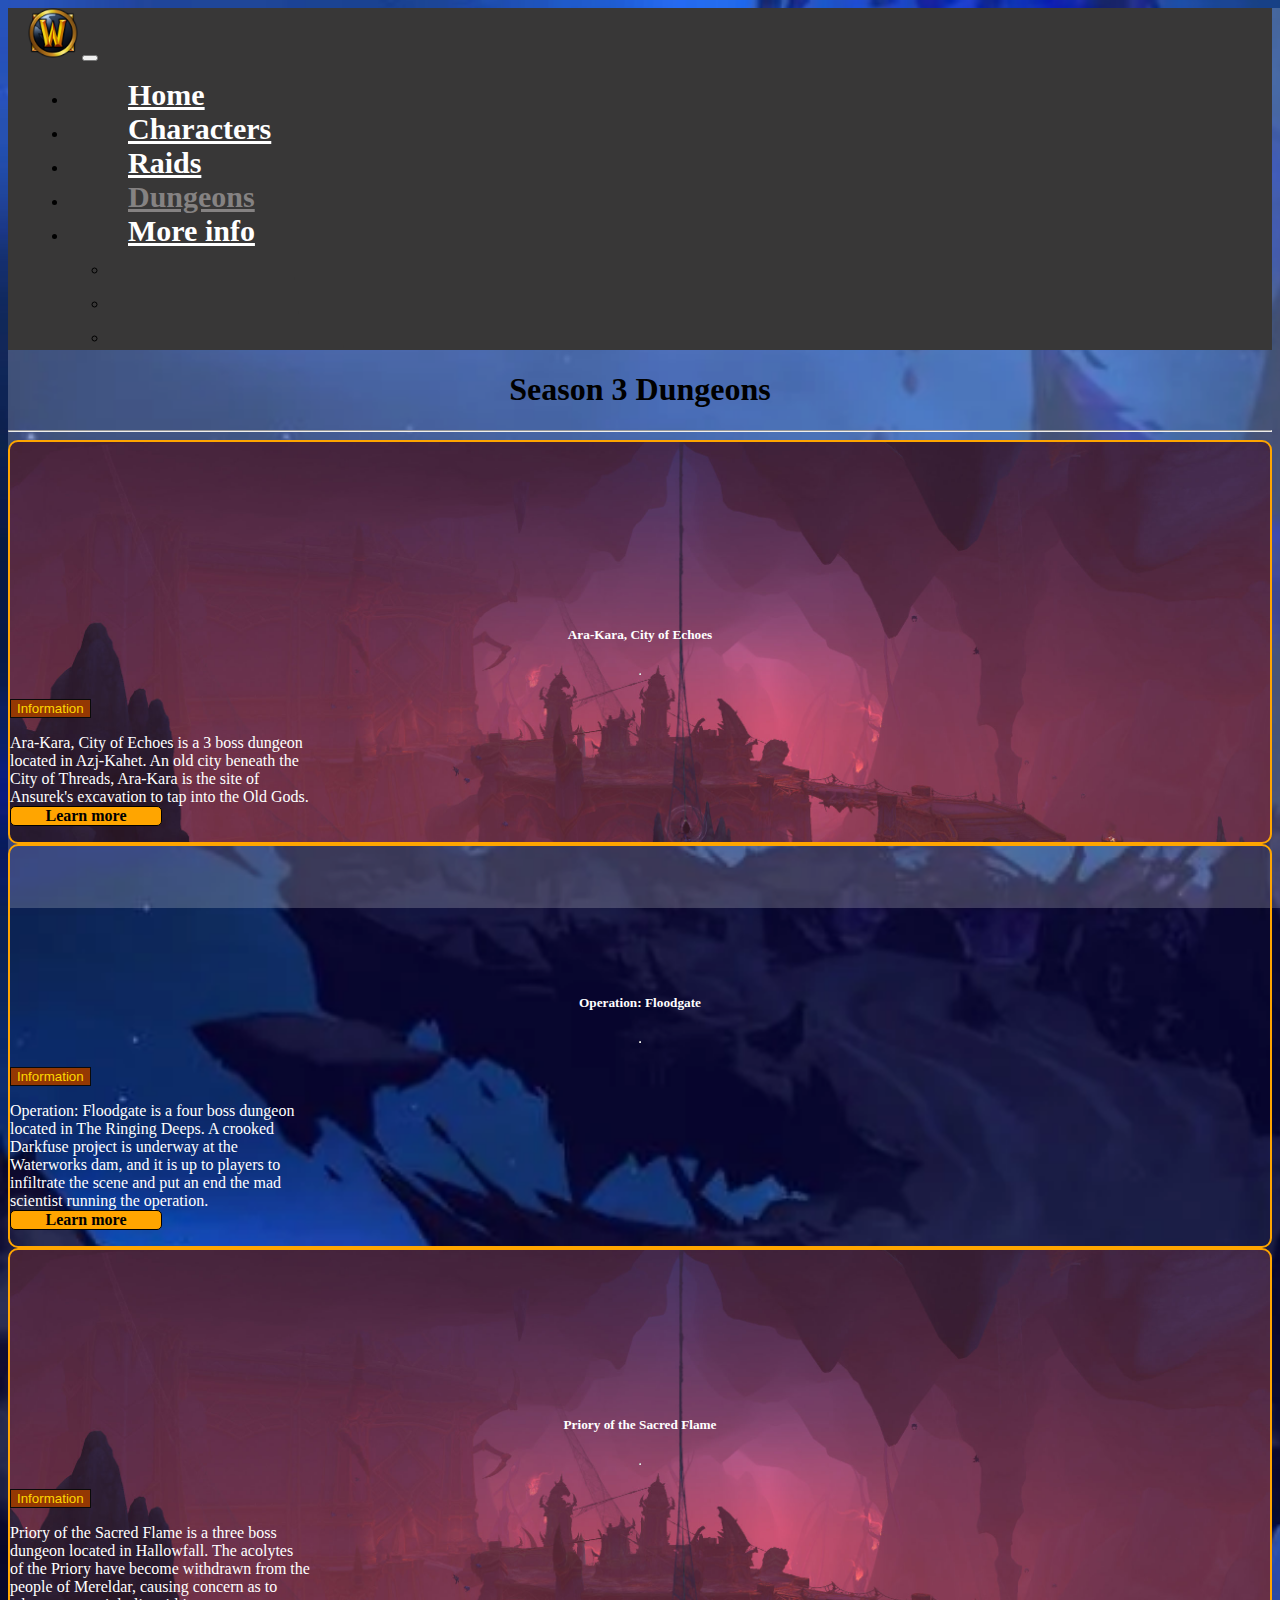
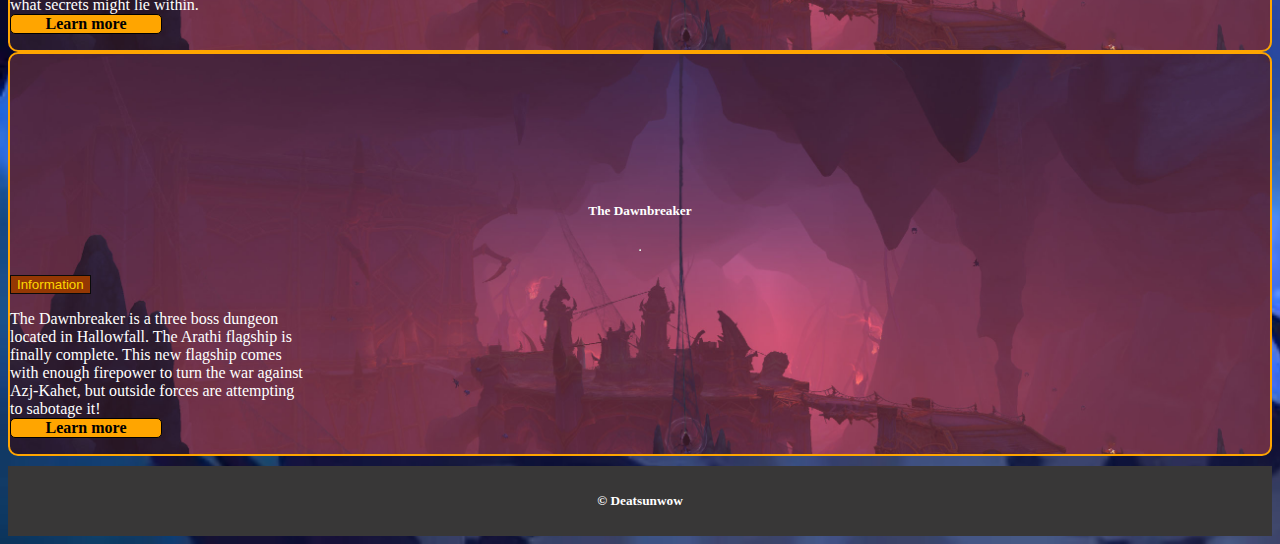
<file: Dungeons.html>
<!DOCTYPE html>
<html lang="en">
<head>
    <meta charset="UTF-8">
    <meta name="viewport" content="width=device-width, initial-scale=1.0">
    <title>Dungeons</title>
    <link href="https://cdn.jsdelivr.net/npm/bootstrap@5.3.8/dist/css/bootstrap.min.css" rel="stylesheet" integrity="sha384-sRIl4kxILFvY47J16cr9ZwB07vP4J8+LH7qKQnuqkuIAvNWLzeN8tE5YBujZqJLB" crossorigin="anonymous">
    <link rel="stylesheet" href="style.css">
    <link rel="stylesheet" href="dungeons.css">
</head>
<body>
 <header>
        <nav class="navbar navbar-expand-lg mb-1">
  <div class="container-fluid">
    <img src="Kepek/WoW_icon.svg.png" class="navbar-brand" alt="">
    <button class="navbar-toggler" type="button" data-bs-toggle="collapse" data-bs-target="#navbarNavDropdown" aria-controls="navbarNavDropdown" aria-expanded="false" aria-label="Toggle navigation">
      <span class="navbar-toggler-icon"></span>
    </button>
    <div class="collapse navbar-collapse" id="navbarNavDropdown">
      <ul class="navbar-nav">
        <li class="nav-item">
          <a  class="nav-link active" aria-current="page" href="index.html">Home</a>
        </li>
        <li class="nav-item">
          <a class="nav-link" href="Charachter.html">Characters</a>
        </li>
        <li class="nav-item">
          <a class="nav-link" href="Raids.html">Raids</a>
        </li>
        <li class="nav-item">
          <a id="aktiv" class="nav-link" href="Dungeons.html">Dungeons</a>
        </li>
        <li class="nav-item dropdown">
          <a  class="nav-link dropdown-toggle" href="#" role="button" data-bs-toggle="dropdown" aria-expanded="false">
            More info
          </a>
          <ul class="dropdown-menu">
            <li><a id="menu" class="dropdown-item" href="https://www.wowhead.com/wow/retail">Wowhead</a></li>
            <li><a  id="menu" class="dropdown-item" href="https://raider.io/">Raider IO</a></li>
            <li><a  id="menu" class="dropdown-item" href="https://www.warcraftlogs.com/">Warcraft logs</a></li>
          </ul>
        </li>
      </ul>
    </div>
  </div>
</nav>
    </header>

        <section id="torzs">
          <div class="container-fluid">
            <div class="row">
              <div class="col">
                <h1>Season 3 Dungeons</h1>
                <hr>
              </div>
            </div>


<div class="row my-3">




  <div id="arakara" class="col-3 dungeon cards">
    <h5>Ara-Kara, City of Echoes</h5>
    <hr>
    <p>
      
  <button class="btn" type="button" data-bs-toggle="collapse" data-bs-target="#collapseWidthExample" aria-expanded="false" aria-controls="collapseWidthExample">
    Information
  </button>
</p>
<div id="doboz">
  <div  class="collapse collapse-horizontal bg-dark" id="collapseWidthExample">
    <div class="card card-body " style="width: 300px;">
      Ara-Kara, City of Echoes is a 3 boss dungeon located in Azj-Kahet. An old city beneath the City of Threads, Ara-Kara is the site of Ansurek's excavation to tap into the Old Gods.
    </div>
  </div>

</div>
<a href="https://www.wowhead.com/guide/the-war-within/dungeons/ara-kara-city-of-echoes-overview">Learn more</a>
  </div>








   <div id="floodgate" class="col-3 dungeon cards">
    <h5>Operation: Floodgate</h5>
    <hr>
    <p>
      
  <button class="btn btn-primary" type="button" data-bs-toggle="collapse" data-bs-target="#collapseWidthExample" aria-expanded="false" aria-controls="collapseWidthExample">
    Information
  </button>
</p>
<div id="doboz">
  <div  class="collapse collapse-horizontal bg-dark" id="collapseWidthExample">
    <div class="card card-body " style="width: 300px;">
      Operation: Floodgate is a four boss dungeon located in The Ringing Deeps. A crooked Darkfuse project is underway at the Waterworks dam, and it is up to players to infiltrate the scene and put an end the mad scientist running the operation.
    </div>
  </div>

</div>
<a href="https://www.wowhead.com/guide/the-war-within/dungeons/patch-11-1-operation-floodgate-dungeon-overview">Learn more</a>
  </div>







   <div id="arakara" class="col-3 dungeon cards">
    <h5>Priory of the Sacred Flame</h5>
    <hr>
    <p>
      
  <button class="btn btn-primary" type="button" data-bs-toggle="collapse" data-bs-target="#collapseWidthExample" aria-expanded="false" aria-controls="collapseWidthExample">
    Information
  </button>
</p>
<div id="doboz">
  <div  class="collapse collapse-horizontal bg-dark" id="collapseWidthExample">
    <div class="card card-body " style="width: 300px;">
      Priory of the Sacred Flame is a three boss dungeon located in Hallowfall. The acolytes of the Priory have become withdrawn from the people of Mereldar, causing concern as to what secrets might lie within.
    </div>
  </div>

</div>
<a href="https://www.wowhead.com/guide/the-war-within/dungeons/priory-of-the-sacred-flame-overview">Learn more</a>
  </div>








   <div id="arakara" class="col-3 dungeon cards">
    <h5>The Dawnbreaker</h5>
    <hr>
    <p>
      
  <button class="btn btn-primary" type="button" data-bs-toggle="collapse" data-bs-target="#collapseWidthExample" aria-expanded="false" aria-controls="collapseWidthExample">
    Information
  </button>
</p>
<div id="doboz">
  <div  class="collapse collapse-horizontal bg-dark" id="collapseWidthExample">
    <div class="card card-body " style="width: 300px;">
      The Dawnbreaker is a three boss dungeon located in Hallowfall. The Arathi flagship is finally complete. This new flagship comes with enough firepower to turn the war against Azj-Kahet, but outside forces are attempting to sabotage it!
    </div>
  </div>

</div>
<a href="https://www.wowhead.com/guide/the-war-within/dungeons/the-dawnbreaker-overview">Learn more</a>
  </div>


  <div class="row">




    
  </div>



       </div>
        </section>



    
    
    <footer>
            <div class="container-fluid">
                <div class="row">
                    <div class="col">
                        <h5>&copy; Deatsunwow</h5>
                    </div>
                </div>
            </div>
    </footer>
    
    <script src="https://cdn.jsdelivr.net/npm/bootstrap@5.3.8/dist/js/bootstrap.bundle.min.js" integrity="sha384-FKyoEForCGlyvwx9Hj09JcYn3nv7wiPVlz7YYwJrWVcXK/BmnVDxM+D2scQbITxI" crossorigin="anonymous"></script>
</body>
</html>
</file>
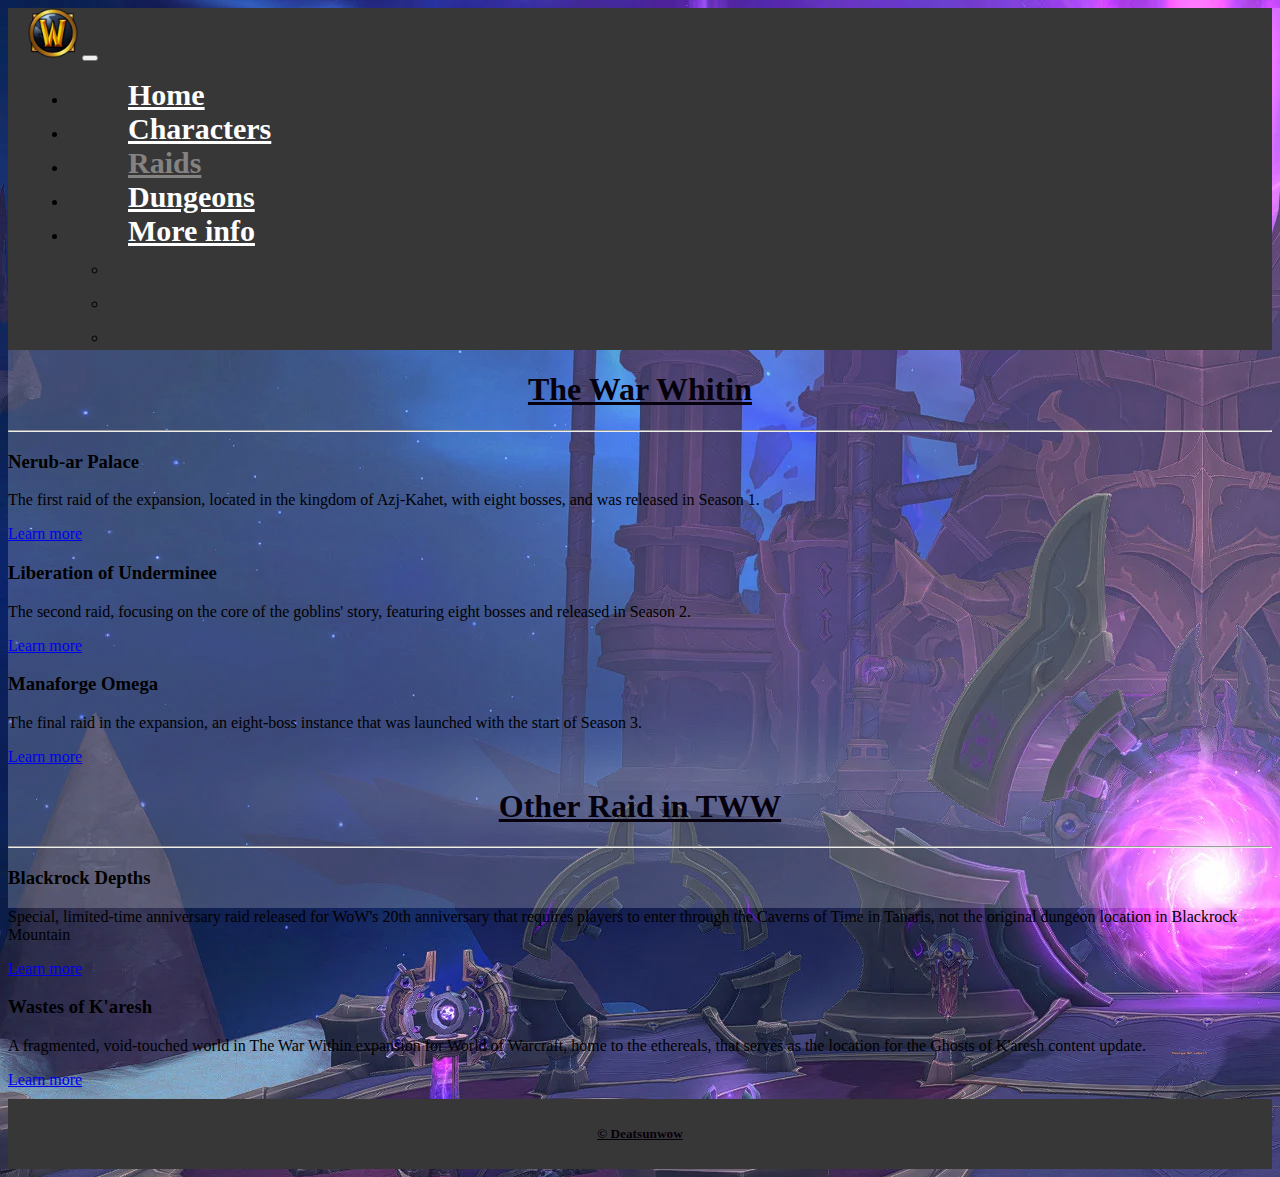
<file: Raids.html>
<!DOCTYPE html>
<html lang="en">
<head>
    <meta charset="UTF-8">
    <meta name="viewport" content="width=device-width, initial-scale=1.0">
    <title>Raids</title>
    <link href="https://cdn.jsdelivr.net/npm/bootstrap@5.3.8/dist/css/bootstrap.min.css" rel="stylesheet" integrity="sha384-sRIl4kxILFvY47J16cr9ZwB07vP4J8+LH7qKQnuqkuIAvNWLzeN8tE5YBujZqJLB" crossorigin="anonymous">
    <link rel="stylesheet" href="style.css">
    <link rel="stylesheet" href="raids.css">
</head>
<body>
 <header>
        <nav class="navbar navbar-expand-lg mb-1">
  <div class="container-fluid">
    <img src="Kepek/WoW_icon.svg.png" class="navbar-brand" alt="">
    <button class="navbar-toggler" type="button" data-bs-toggle="collapse" data-bs-target="#navbarNavDropdown" aria-controls="navbarNavDropdown" aria-expanded="false" aria-label="Toggle navigation">
      <span class="navbar-toggler-icon"></span>
    </button>
    <div class="collapse navbar-collapse" id="navbarNavDropdown">
      <ul class="navbar-nav">
        <li class="nav-item">
          <a  class="nav-link active" aria-current="page" href="index.html">Home</a>
        </li>
        <li class="nav-item">
          <a class="nav-link" href="Charachter.html">Characters</a>
        </li>
        <li class="nav-item">
          <a id="aktiv" class="nav-link" href="Raids.html">Raids</a>
        </li>
        <li class="nav-item">
          <a class="nav-link" href="Dungeons.html">Dungeons</a>
        </li>
        <li class="nav-item dropdown">
          <a  class="nav-link dropdown-toggle" href="#" role="button" data-bs-toggle="dropdown" aria-expanded="false">
            More info
          </a>
          <ul class="dropdown-menu">
            <li><a id="menu" class="dropdown-item" href="https://www.wowhead.com/wow/retail">Wowhead</a></li>
            <li><a  id="menu" class="dropdown-item" href="https://raider.io/">Raider IO</a></li>
            <li><a  id="menu" class="dropdown-item" href="https://www.warcraftlogs.com/">Warcraft logs</a></li>
          </ul>
        </li>
      </ul>
    </div>
  </div>
</nav>
    </header>


<div id="torzs" class="container-fluid">
  

  <div class="row justify-content-center">
    <h1>The War Whitin</h1>
    <hr>

    <div class="col-3 raid "  id="palace">
      <h3>Nerub-ar Palace</h3>
     
      <p>The first raid of the expansion, located in the kingdom of Azj-Kahet, with eight bosses, and was released in Season 1. </p>
      <a href="#" class="btn btn-primary">Learn more</a>
    </div>

    <div class="col-3  mx-5 raid" id="undermine">
      <h3>Liberation of Underminee</h3>
   
      <p>The second raid, focusing on the core of the goblins' story, featuring eight bosses and released in Season 2. </p>
      <a href="#" class="btn btn-primary">Learn more</a>
    </div>

    <div class="col-3 raid" id="omega">
      <h3>Manaforge Omega</h3>
   
      <p>The final raid in the expansion, an eight-boss instance that was launched with the start of Season 3. </p>
      <a href="#" class="btn btn-primary">Learn more</a>
    </div>


  </div>

  <div class="row justify-content-center my-5">
    <h1>Other Raid in TWW</h1>
    <hr>

    <div class="col-5 raid" id="blackrock">
      <h3>Blackrock Depths</h3>
      <p>Special, limited-time anniversary raid released for WoW's 20th anniversary that requires players to enter through the Caverns of Time in Tanaris, not the original dungeon location in Blackrock Mountain</p>
     <a href="#" class="btn btn-primary">Learn more</a>
    </div>

    <div class="col-5 mx-5 raid" id="karesh">
      <h3>Wastes of K'aresh</h3>
      <p>A fragmented, void-touched world in The War Within expansion for World of Warcraft, home to the ethereals, that serves as the location for the Ghosts of K'aresh content update.</p>
      <a href="#" class="btn btn-primary">Learn more</a>
    </div>

    <div class="col-3"></div>


  </div>

</div>











    
    
    <footer>
            <div class="container-fluid">
                <div class="row">
                    <div class="col">
                        <h5>&copy; Deatsunwow</h5>
                    </div>
                </div>
            </div>
    </footer>
    
    <script src="https://cdn.jsdelivr.net/npm/bootstrap@5.3.8/dist/js/bootstrap.bundle.min.js" integrity="sha384-FKyoEForCGlyvwx9Hj09JcYn3nv7wiPVlz7YYwJrWVcXK/BmnVDxM+D2scQbITxI" crossorigin="anonymous"></script>
</body>
</html>
</file>
<file: style.css>
header{background-color: rgb(56, 55, 55);}
header ul li a {
    color: white !important;
    font-size: 30px !important;
    padding-left: 60px !important; 
    font-family:Georgia, 'Times New Roman', Times, serif !important;
    font-weight: bold !important;
}

header ul li a:hover{
    color: rgb(175, 72, 4) !important;
}
header #menu{
    color: rgb(56, 55, 55) !important;
}

header img{
    width: 50px;
    height: 50px !important; 
}
body{background-color: gray;}

header nav {
    padding-left: 20px !important ;
}
#aktiv{
    color: rgb(133, 130, 130) !important;
}



footer{background-color: rgb(56, 55, 55);
    font-family:Georgia, 'Times New Roman', Times, serif !important;
    font-weight: bold !important;
    text-align: center;
   
    color: white;
    padding: 5px;
    margin-top: 10px;
}



#mozgo img{
    height: 566px;
}
</file>
<file: dungeons.css>
body{
    background-image: url(../Kepek/dungeons.webp);
    background-size: cover;
}

body::before{
    content: '';
    position: absolute;
    background-color: white;
    height: 100%;
    width: 100%;
    opacity: 20%;
    z-index: -1;
}
h5{ color: white;
text-align: center;
}



.cards{
    height: 400px;
   background-position: center;
    background-size: cover;
   
    border: 2px solid orange;
    border-radius: 10px;
    display: flex;
    flex-direction: column;
    justify-content: flex-end;
}




#torzs a {
    background-color: orange;
    width: 150px;
    text-align: center;
    color: black;
    font-weight: bold;
    border-radius: 5px;
   margin-bottom: 1rem;
    border: 1px solid black;
    text-decoration: none;
}
#torzs a:hover{
     background-color: rgb(255, 94, 0);
    border: 2px solid rgb(255, 94, 0);
    text-decoration: underline;
}
#torzs a:active{
   background-color: yellow;
    border: 2px solid yellow;
    text-decoration: underline;
}





#doboz{
    color: white;
    width: fit-content;
}
.card {
  background-color: transparent !important;
}
#torzs button{
    background-color: rgb(148, 56, 3);
    color: gold;
    border: 1px solid rgb(10, 10, 10);
}
.dungeon:hover{
    box-shadow: 5px 5px 20px white;
}



.cards hr{
    color: white !important;
}
 h1{
    text-align: center;
    font-weight: bold;
}
button:hover{
    background-color: rgb(226, 84, 1) !important;
    color: black !important;
    font-weight: bold !important;
    text-decoration: underline;
}


#arakara{
   
    background-image: url(Kepek/Arakara.jpg);
}

#flootgate{
    background-image: url();
}
</file>
<file: raids.css>
body{
    background-image: url(raidwallp.webp);
}

body::before{
    content: '';
    position: absolute;
    background-color: white;
    height: 100%;
    width: 100%;
    opacity: 20%;
    z-index: -1;
}

.row h1, h5 {
    text-align: center;
    text-decoration: underline;
    color: rgb(5, 0, 12);
    
}

#tww{
    border: 2px solid black;
}



.card img{
    height: 200px;
}
.card{
    height:400px;
    
    background-color: rgb(39, 39, 39);
    color: white;
    border: 4px solid rgba(255, 166, 0, 0.555);
}
.card a{
    width: 200px ;
    background-color: rgb(155, 76, 3);
    color: black;
    border: 2px solid rgb(105, 57, 2);
}

.card a:hover{
    background-color: yellow;
    color: black;
    text-decoration: underline;
}
.card a:active{
    background-color: rgba(255, 255, 0, 0.61) !important;
}
</file>
